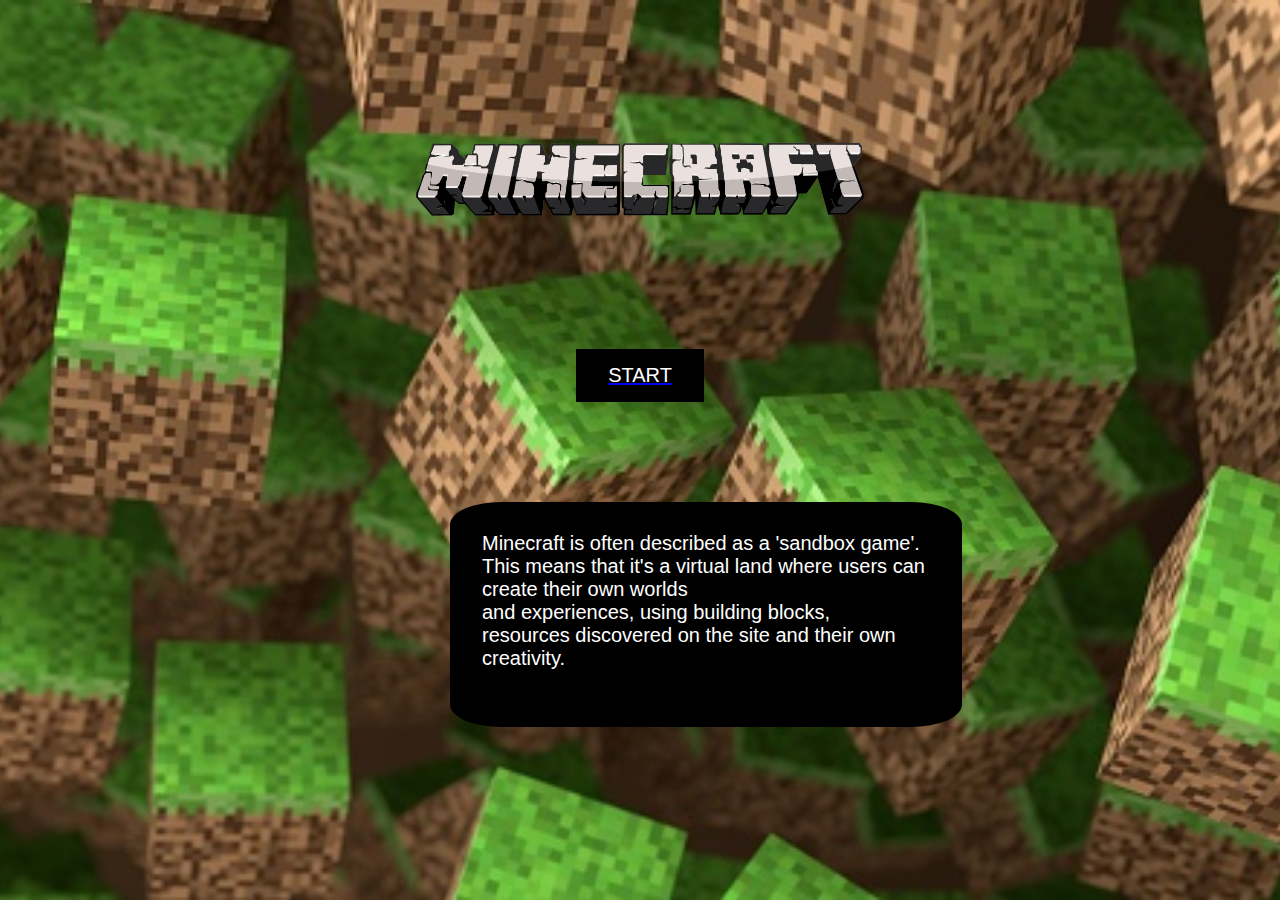
<file: index.html>
<!DOCTYPE html>
<html lang="en">

<head>
    <meta charset="UTF-8">
    <meta http-equiv="X-UA-Compatible" content="IE=edge">
    <meta name="viewport" content="width=device-width, initial-scale=1.0">
    <link rel="stylesheet" href="/style/style1.css">
    <link href="http://fonts.cdnfonts.com/css/minecraft-4" rel="stylesheet" />
    <title>minecraft-page1</title>
</head>

<body>
    <div class="minecraft">
        <img class="logo" src="/images/logo.png" alt="logo">
    </div>
    <p class="howTo"></p>
    <a class="link-page" href="/index2.html"><button class="start"> START</button></a>
    <div class="ptext">
        <p class="p">
            Minecraft is often described as a 'sandbox game'. </br>This means that it's a
            virtual land where users can create their own worlds</br> and experiences,
            using building blocks,</br> resources discovered on the site and their own
            creativity.
        </p>
    </div>

</body>

</html>
</file>
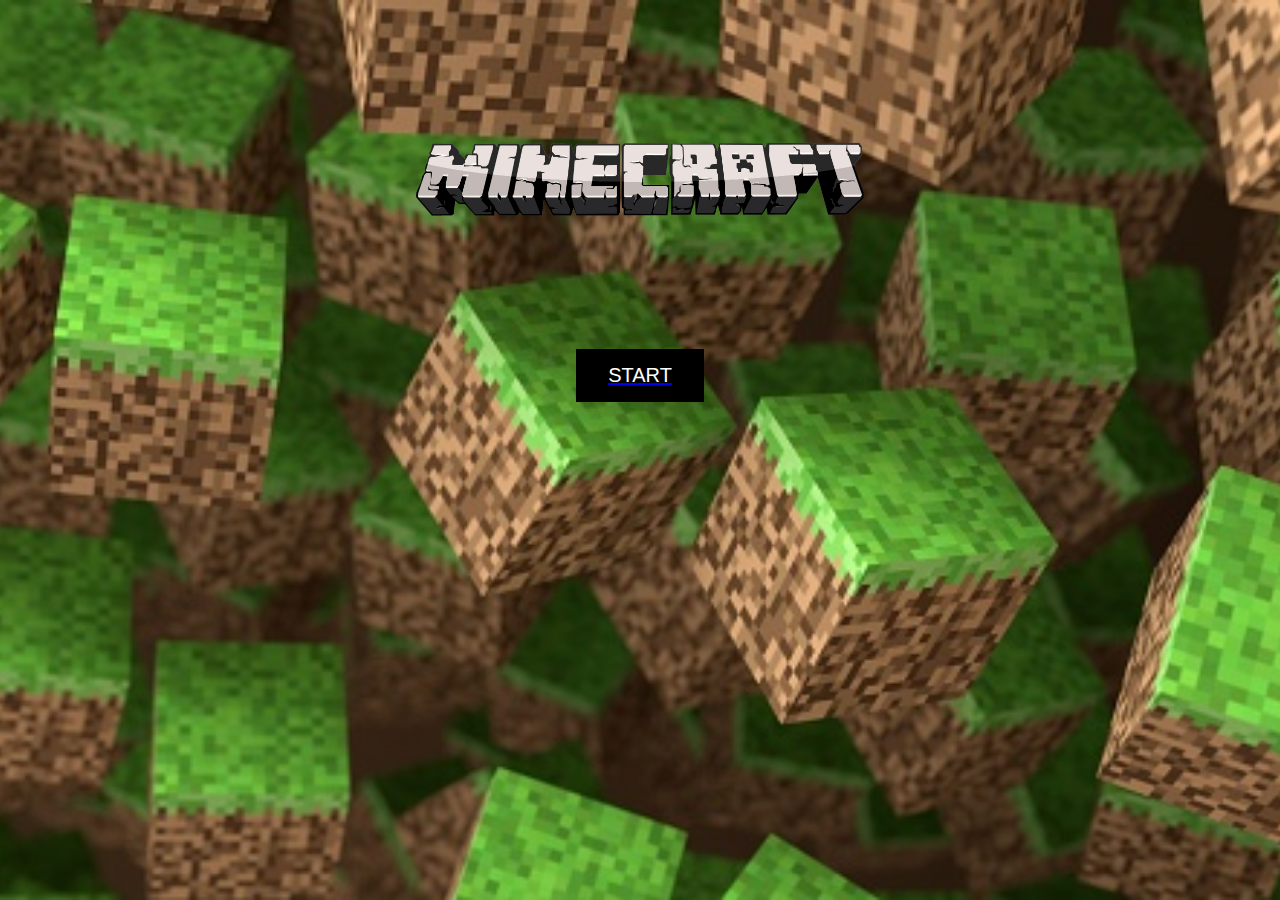
<file: index1.html>
<!DOCTYPE html>
<html lang="en">

<head>
    <meta charset="UTF-8">
    <meta http-equiv="X-UA-Compatible" content="IE=edge">
    <meta name="viewport" content="width=device-width, initial-scale=1.0">
    <link rel="stylesheet" href="/style/style1.css">
    <link href="http://fonts.cdnfonts.com/css/minecraft-4" rel="stylesheet" />
    <title>minecraft-page1</title>
</head>

<body>
    <!-- <div class="mincraftOpen"></div> -->
    <div class="minecraft">
        <img class="logo" src="/images/logo.png" alt="logo">
    </div>
    <p class="howTo"></p>
    <!-- <button class="start"><a class="link-page" href="/index2.html"> START</a></button> -->
    <a class="link-page" href="/index2.html"><button class="start"> START</button></a>


</body>

</html>
</file>
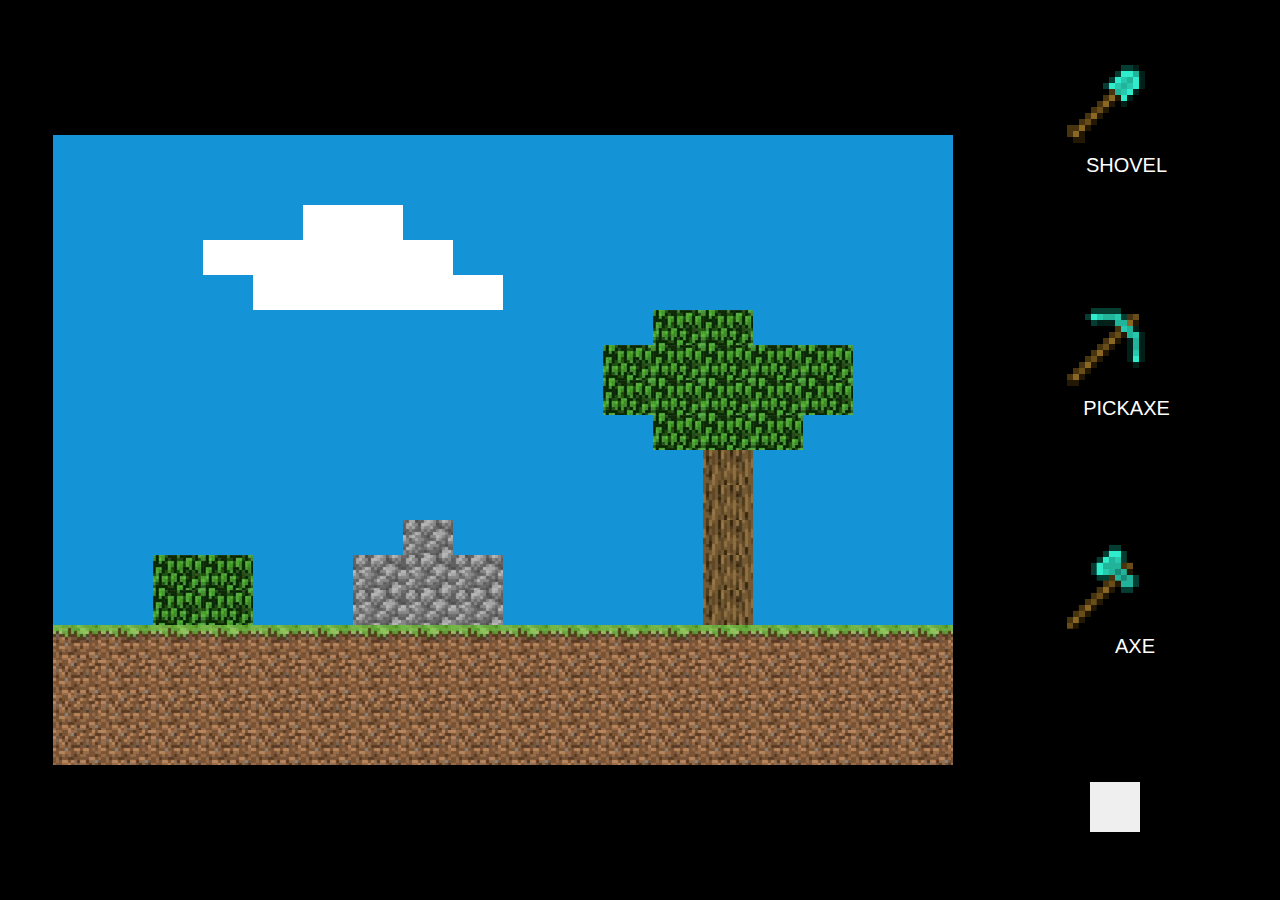
<file: index2.html>
<!DOCTYPE html>
<html lang="en">

<head>
    <meta charset="UTF-8">
    <meta http-equiv="X-UA-Compatible" content="IE=edge">
    <meta name="viewport" content="width=device-width, initial-scale=1.0">
    <link rel="stylesheet" href="/style/styles2.css">
    <link href="http://fonts.cdnfonts.com/css/minecraft-4" rel="stylesheet" />
    <title>minecraft-page2</title>
</head>

<body>
    <div id="game-board"></div>
    <div id="tool-box">
        <div class="toolPhoto">
            <button class="button1"><img src="/images/shovel2.png" alt="shovel"><span
                    class="text">SHOVEL</span></button>
        </div>
        </br>
        <div class="toolPhoto">
            <button class="button2"><img src="/images/pickaxe2(1).png" alt="pickaxe2"><span
                    class="text">PICKAXE</span></button>
        </div>
        </br>
        <div class="toolPhoto">
            <button class="button3"><img src="/images/axe.new.png" alt="axe2"><span class="text3">AXE</span></button>
        </div>
        </br>
        <button id="holder1"></button>
    </div>
    </div>
</body>
<script src="/minecraft.js"></script>

</html>
</file>
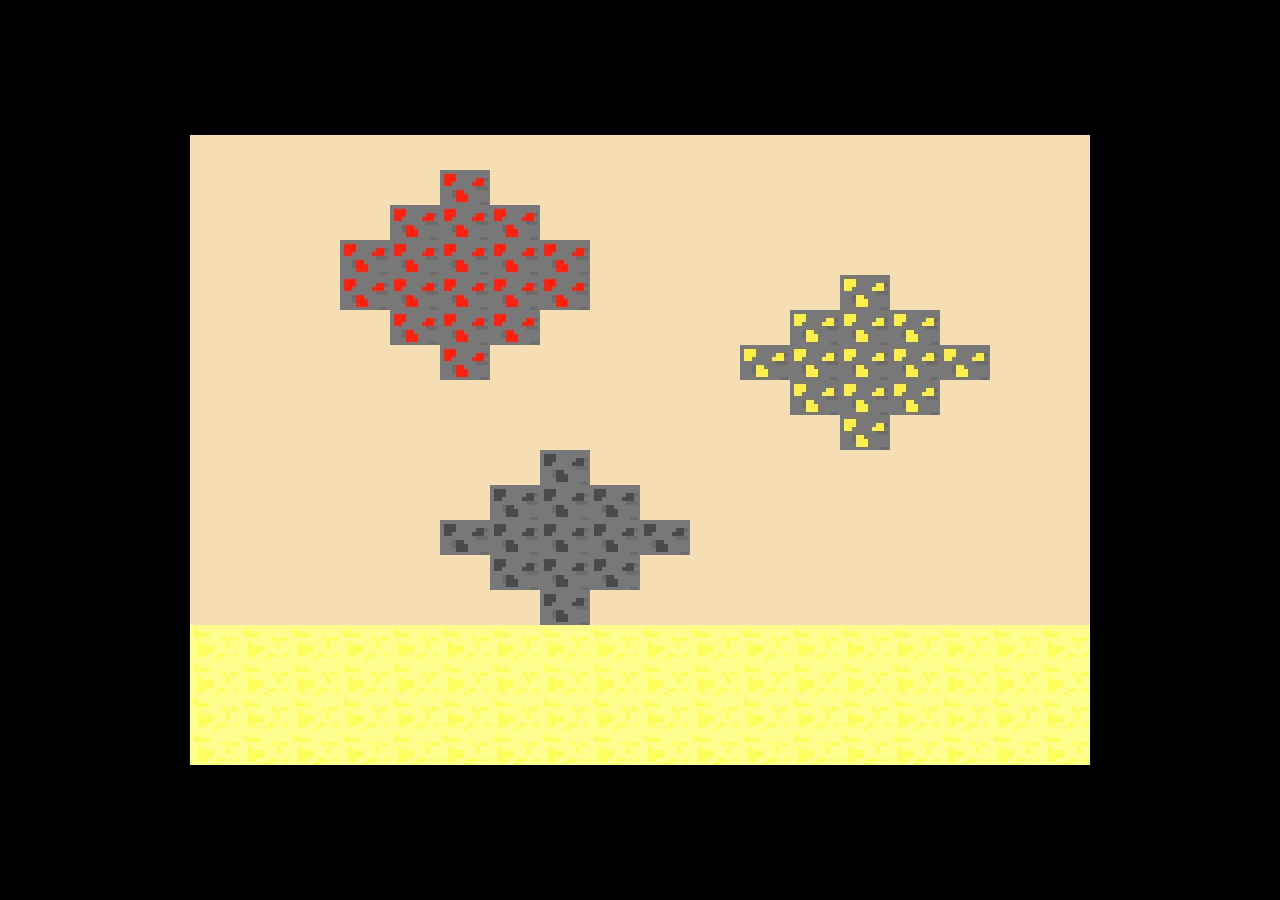
<file: index3.html>
<!DOCTYPE html>
<html lang="en">

<head>
    <meta charset="UTF-8">
    <meta http-equiv="X-UA-Compatible" content="IE=edge">
    <meta name="viewport" content="width=device-width, initial-scale=1.0">
    <link rel="stylesheet" href="/style/style3.css">
    <link href="http://fonts.cdnfonts.com/css/minecraft-4" rel="stylesheet" />
    <title>page3</title>
</head>

<body>
    <div id="game-board2"></div>
</body>
<script src="/minecraft3.js"></script>

</html>
</file>
<file: style/style1.css>
* {
    padding: 0;
    margin: 0;
    box-sizing: border-box;
  }
  
  @import url("http://fonts.cdnfonts.com/css/minecraft-4");
  
  body{
    display:flex;
    flex-direction: column;
    width:100vw;
    height:100vh;
    background:url("/images/open.jpg") center center / cover no-repeat;    
}
.minecraft{
    display:flex;
    justify-content: center;
    margin-top:10%;
}
.logo{
    width:35%;
}
.start{
    display:flex;
    justify-content: center;
    align-items: center;
    margin-top:10%;
    width:10%;
    margin-left:45%;
    background-color: black;
    border:none;
    padding:15px;
    color:white;
    cursor: pointer;
    font-family: "Minecraft", sans-serif;
    font-size: 20px;
}
.ptext{
    display:flex;
    margin-left:450px;
    margin-top: 100px;
    background: black;
    height: 25%;
    width:40%;
    border-radius: 10%;
}
.p{
    margin-left:32px;
    margin-top:30px;
    font-family:"Minecraft", sans-serif; 
    font-size: 20px;
    color:white;
}
</file>
<file: style/styles2.css>
* {
  padding: 0;
  margin: 0;
  box-sizing: border-box;
}

@import url("http://fonts.cdnfonts.com/css/minecraft-4");

body {
    height: 100vh;
    display: flex;
    justify-content: center;
    align-items: center;
    margin: 0 auto;
    background-color:black;
  }

  #game-board {
    width: 100vmin;
    height: 70vmin;
    display: grid;
    grid-template-columns: repeat(18, 1fr);
    grid-template-rows: repeat(18, 1fr);
  }
  
  #tool-box {
    margin-left: 50px;
    background-color:black;
    width: 25vmin;
    height: 100vmin;
    display: flex;
    flex-direction: column;
    justify-content:center;
    align-items: center;

  }
   #blockHold{
    width: 25vmin;
    height: 100vmin; 
    display:flex;
    margin-left:10%;
  } 
  

  #holder1{
    width:15px;
    height:30px;
    padding:25px;
    margin-bottom:15px;
    border:none;
 
  }

 .toolPhotoUL{
    list-style: none;
} 
.toolPhoto{
  display:flex;
  flex-direction: column;
  align-items: center;
  height:25%;

}
.photoText{
  color:white;
  font-size:25px;
  margin-left:15px;
}
  .tree {
 background: url("/images/tree.jpeg");
  }
  
  .leaves {
    background: url("/images/grass.jpeg");
    /* background: url("/images/css_sprites.png") -210px -10px; */
  }
  
  .rock {
    background: url("/images/rock.jpeg");
    /* background: url("/images/css_sprites.png") -10px -110px; */
  }
  
  .ground {
    background: url("/images/ground.jpeg");
  }
  
  .grass {
    background: url("/images/grasswithgrass.jpeg");
    /* background: url("/images/css_sprites.png") -10px -10px; */
  }
  .cloud {
    background-color: rgb(255, 255, 255);
  }
  
  .sky{
    background-color: rgb(21, 147, 215);
  }
  .button1{
  background:black;
	width: 120px;
	height: 120px;
  border:none;
  display: flex;
  flex-direction: column;
  }
  .button1 img{
    width:80%;
    height:80%;
  }
  .button2{
  background:black;
	width: 120px;
	height: 120px;
  border:none;
  display: flex;
  flex-direction: column;
  }
  .text{
    font-size: 20px;
    color:white;
    margin-left:23px;
    font-family: "Minecraft", sans-serif;
    margin-top:5px;
  }
  .button2 img{
  width:80%;
  height:80%;
  }
  .button3{
    background:black;
    width: 120px;
    height: 120px;
    border:none;
    display: flex;
    flex-direction: column;
  }
  .button3 img{
    width:80%;
    height:80%;
  }
  .text3{
    font-size:20px;
    color:white;
    margin-left:40px;
    font-family: "Minecraft", sans-serif;
    margin-bottom:40px;;
  }
</file>
<file: style/style3.css>
* {
    padding: 0;
    margin: 0;
    box-sizing: border-box;
  }
  
  @import url("http://fonts.cdnfonts.com/css/minecraft-4");

  body {
    height: 100vh;
    width: 100vw;
    display: flex;
    justify-content: center;
    align-items: center;
    margin: 0 auto;
    background-color:black;
  }

  #game-board2 {
    width: 100vmin;
    height: 70vmin;
    display: grid;
    grid-template-columns: repeat(18, 1fr);
    grid-template-rows: repeat(18, 1fr);
 
  }

  .yellowBrick {
    background: url("/images/yellow-Brick.jpeg");
  }
  .sky{
    background-color:wheat;
  }
  .redheart{
    background: url("/images/redheart.jpeg");  
  }
  .yellowheart {
    background: url("/images/yellowheart.jpeg");
  }
  .grayheart {
    background: url("/images/grayheart.jpeg");
  }
  .greenBrick{
    background: url("/images/greenBrick.jpeg");
  }
  .grass {
    background: url("/images/grasswithgrass.jpeg");

  }
  .button1{
    background:black;
    width: 120px;
    height: 120px;
    border:none;
    display: flex;
    flex-direction: column;
    }

    .button2{
    background:black;
    width: 120px;
    height: 120px;
    border:none;
    display: flex;
    flex-direction: column;
    }

    .button3{
      background:black;
      width: 120px;
      height: 120px;
      border:none;
      display: flex;
      flex-direction: column;
    }
</file>
